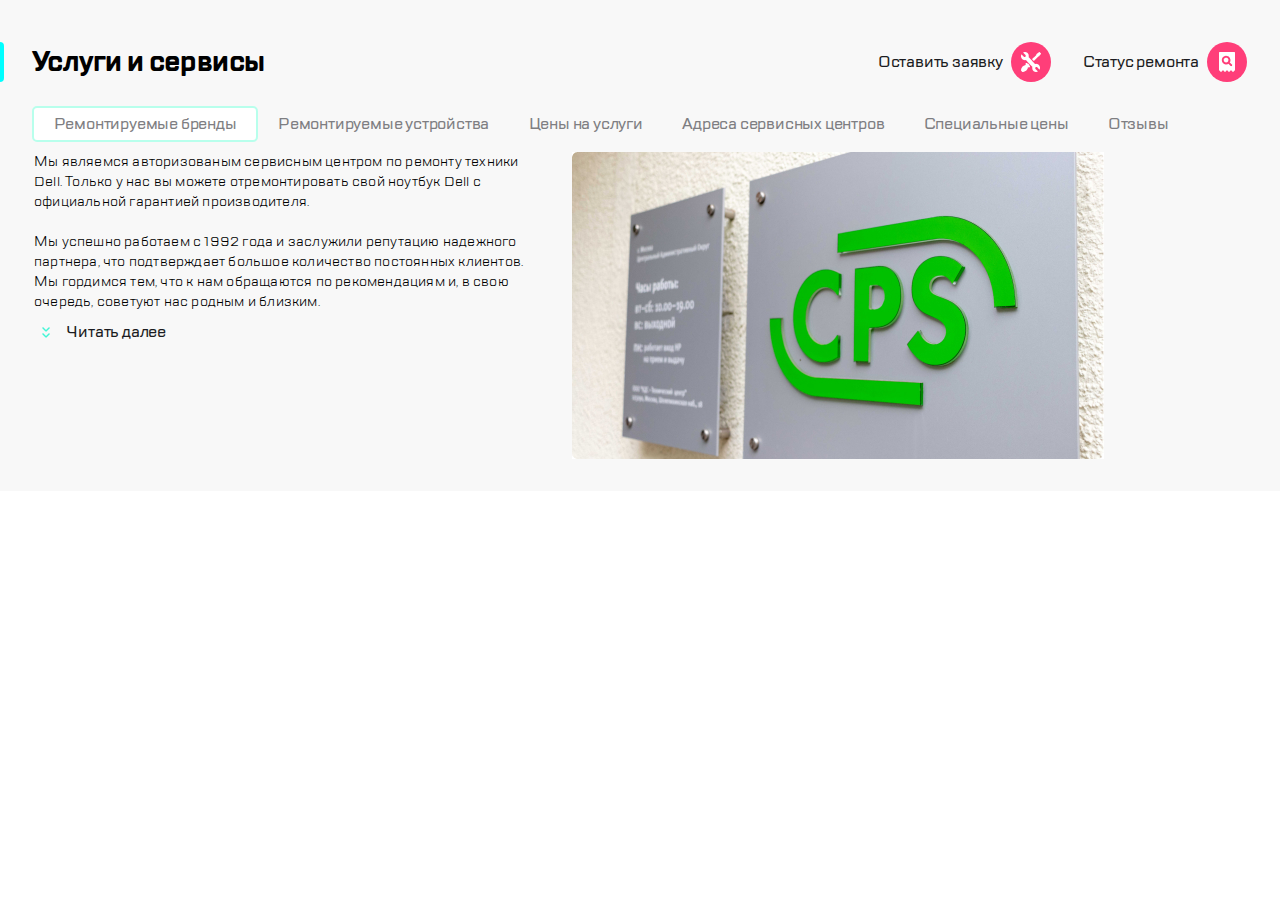
<file: index.html>
<!DOCTYPE html>
<html lang="en">
<head>
    <meta charset="UTF-8">
    <meta http-equiv="X-UA-Compatible" content="IE=edge">
    <meta name="viewport" content="width=device-width, initial-scale=1.0">
    <link rel="stylesheet" href="style.css">
    <title>Document</title>
</head>
<body>
    <header class="header">
        <nav class="header__menu">
            <button class="header__menu-btn button"></button>
        </nav>
        <span class="divider" hidden></span>
        <div class="header__container">
                <a class="logo" href="#">
                    <img class="logo__link-img" alt="logo" src="./img/Group.png" width="">
                </a>
            <div class="header__contact" hidden>
                <button class="header__call button"></button>
                <button class="header__chat button"></button>
                <button class="header__profile button"></button>
            </div>
        </div>
        <span class="divider"></span>
        <div class="header__service">
            <a class="repair__button button"></a>
            <a class="checkstatus__button button"></a> 
        </div>
    </header>
    <main class="main">
        <header class="main__header">
            <div class="main__title-wrapper">
                <h1 class="main__title">Услуги и сервисы</h1>
                <nav class="main__service">
                    <a href="#" class="main__service-link">Оставить заявку<span class="repair__button button"></span></a>
                    <a href="#" class="main__service-link">Статус ремонта<span class="checkstatus__button button"></span></a>
                </nav>
            </div>
            <nav class="navigation">
                <ul class="navigation__list">
                    <li class="navigation__item"><button class="navigation__button navigation__button_active">Ремонтируемые бренды</button></li>
                    <li class="navigation__item"><button class="navigation__button">Ремонтируемые устройства</button></li>
                    <li class="navigation__item"><button class="navigation__button">Цены на услуги</button></li>
                    <li class="navigation__item"><button class="navigation__button">Адреса сервисных центров</button></li>
                    <li class="navigation__item"><button class="navigation__button">Специальные цены</button></li>
                    <li class="navigation__item"><button class="navigation__button">Отзывы</button></li>
                </ul>
            </nav>
        </header>
        <section class="main__info">
            <div class="main__info-container">
                <p class="main__info-text">Мы являемся авторизованым сервисным центром по ремонту техники Dell.
                    Только у нас вы можете отремонтировать свой ноутбук Dell c официальной гарантией производителя.
                    <br>
                    <br>
                    Мы успешно работаем с 1992 года и заслужили репутацию надежного партнера,
                    что подтверждает большое количество постоянных клиентов. Мы гордимся тем,
                    что к нам обращаются по рекомендациям и, в свою очередь, советуют нас родным и близким.
                </p>
                <button class="read-more">Читать далее</button>
            </div>
            <section class="main__image-wrapper">
                <img class="main__image" src="./img/cps.jpg" alt="CPS">
                <img hidden class="main__image_medium" src="./img/medium.jpg" alt="CPS">
                <img hidden class="main__image_large" src="./img/large.jpg" alt="CPS">
            </section>
        </section>
    </main>
</body>
</html>
</file>
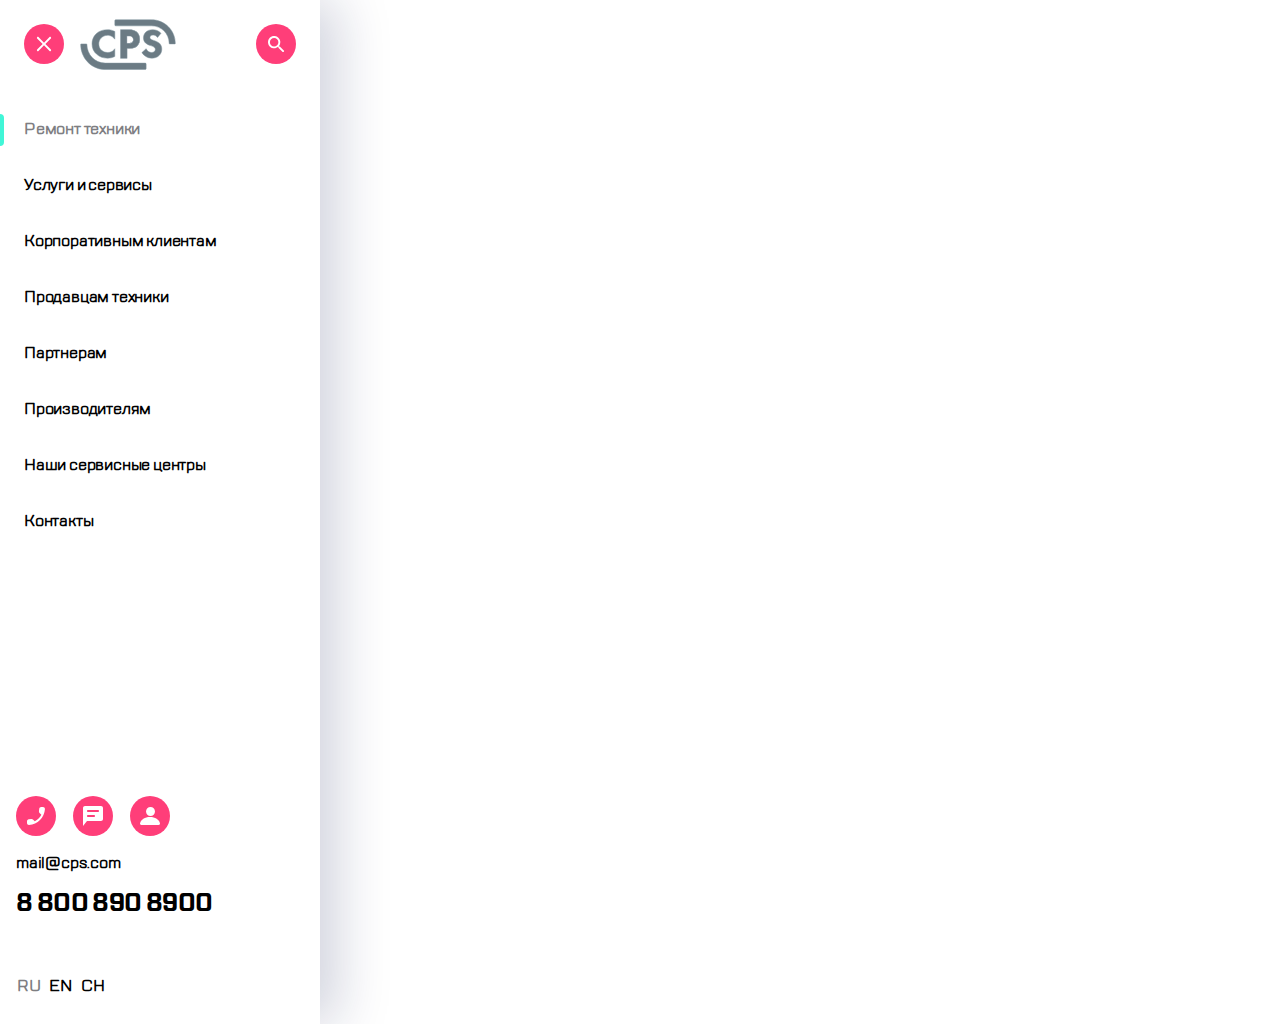
<file: menu.html>
<!DOCTYPE html>
<html lang="en">
<head>
    <meta charset="UTF-8">
    <meta http-equiv="X-UA-Compatible" content="IE=edge">
    <meta name="viewport" content="width=device-width, initial-scale=1.0">
    <title>Document</title>
    <link rel="stylesheet" href="style.css">
</head>
<body>
    <div class="menu menu_active">
        <header class="menu__header"> 
            <button class="menu__close-btn button">
                <svg width="16" height="16" viewBox="0 0 18 18" fill="none" xmlns="http://www.w3.org/2000/svg">
                    <path fill-rule="evenodd" clip-rule="evenodd" d="M2.79348 1.25712C2.40295 0.866593 1.76979 0.866592 1.37927 1.25712L1.25712 1.37927C0.866592 1.76979 0.866593 2.40296 1.25712 2.79348L7.46364 9L1.25712 15.2065C0.866593 15.597 0.866592 16.2302 1.25712 16.6207L1.37927 16.7429C1.76979 17.1334 2.40295 17.1334 2.79348 16.7429L9 10.5364L15.2065 16.7429C15.597 17.1334 16.2302 17.1334 16.6207 16.7429L16.7429 16.6207C17.1334 16.2302 17.1334 15.597 16.7429 15.2065L10.5364 9L16.7429 2.79348C17.1334 2.40296 17.1334 1.76979 16.7429 1.37927L16.6207 1.25712C16.2302 0.866592 15.597 0.866593 15.2065 1.25712L9 7.46364L2.79348 1.25712Z" fill="white"/>
                </svg>
            </button>
            <a class="logo" href="#">
                <svg width="97" height="51" viewBox="0 0 97 52" fill="none" xmlns="http://www.w3.org/2000/svg">
                    <path fill-rule="evenodd" clip-rule="evenodd" d="M36.5703 0.726074C36.018 0.726074 35.5703 1.17379 35.5703 1.72607V6.00103C35.5703 6.55331 36.018 7.00103 36.5703 7.00103H72.8973C83.0242 7.00103 90.9777 14.7977 90.9777 24.8905C90.9777 25.1761 91.2092 25.4076 91.4948 25.4076H96.757C97.0425 25.4076 97.274 25.1761 97.274 24.8905C97.274 11.4012 86.432 0.726074 72.8973 0.726074H36.5703Z" fill="#6B7B84" stroke="#80949F" stroke-width="0.5"/>
                    <path fill-rule="evenodd" clip-rule="evenodd" d="M7.10658 25.846C7.10658 25.6039 6.91035 25.4077 6.66829 25.4077H1.16412C0.922059 25.4077 0.72583 25.6039 0.72583 25.846C0.72583 39.4954 10.9491 50.7649 24.1685 51.5024L66.5101 51.5402C67.0628 51.5406 67.511 51.0928 67.511 50.5402V45.9605C67.511 45.4083 67.0633 44.9605 66.511 44.9605H25.6263C15.3901 44.9322 7.10658 36.4168 7.10658 25.846Z" fill="#6B7B84" stroke="#80949F" stroke-width="0.5"/>
                    <path fill-rule="evenodd" clip-rule="evenodd" d="M28.1413 39.9262C30.8801 39.9262 33.1614 39.3941 35.4147 38.2993L35.5702 38.1537V30.3193L34.7271 31.3987C33.1046 33.1716 30.9257 34.1475 28.4606 34.1475C23.869 34.1475 19.2573 31.1796 19.2573 25.5076C19.2573 21.2212 22.4379 16.6658 28.2991 16.6658C29.4686 16.6658 32.3128 16.9423 34.7229 19.5018L35.5702 20.5455V12.7465L35.4215 12.5991C33.1256 11.4485 30.7841 10.8892 28.1134 10.8892C23.5465 10.8892 19.9818 12.0915 17.1436 14.5627C15.3433 16.1115 12.3406 19.5823 12.3406 25.4261C12.3406 29.7468 13.8791 33.1213 17.1666 36.0482C20.225 38.73 23.616 39.9262 28.1413 39.9262Z" fill="#6B7B84"/>
                    <path d="M28.1413 39.9262C30.8801 39.9262 33.1614 39.3941 35.4147 38.2993L35.5702 38.1537V30.3193L34.7271 31.3987C33.1046 33.1716 30.9257 34.1475 28.4606 34.1475C23.869 34.1475 19.2573 31.1796 19.2573 25.5076C19.2573 21.2212 22.4379 16.6658 28.2991 16.6658C29.4686 16.6658 32.3128 16.9423 34.7229 19.5018L35.5702 20.5455V12.7465L35.4215 12.5991C33.1256 11.4485 30.7841 10.8892 28.1134 10.8892C23.5465 10.8892 19.9818 12.0915 17.1436 14.5627C15.3433 16.1115 12.3406 19.5823 12.3406 25.4261C12.3406 29.7468 13.8791 33.1213 17.1666 36.0482C20.225 38.73 23.616 39.9262 28.1413 39.9262" stroke="#80949F" stroke-width="0.5"/>
                    <path fill-rule="evenodd" clip-rule="evenodd" d="M47.911 17.4225H49.2753C50.5268 17.4225 51.9532 17.4908 53.0327 18.2266C53.5599 18.6032 54.4444 19.4749 54.4444 21.0582C54.4444 22.2283 53.9273 23.2774 53.0732 23.932C51.9782 24.7269 50.6767 24.6813 49.6308 24.6813H47.911V17.4225ZM50.9767 29.9516C54.2081 29.9516 56.7375 29.0196 58.494 27.2636C60.6547 25.1073 60.9777 22.1411 60.9777 20.5773C60.9777 18.904 60.5811 15.6404 57.9209 13.2773C55.7405 11.3666 53.414 10.8892 50.1322 10.8892H41.3777V39.9262H48.0363V29.9516H50.9767Z" fill="#6B7B84"/>
                    <path d="M47.911 17.4225V17.1725H47.661V17.4225H47.911ZM53.0327 18.2266L53.1781 18.0232L53.1735 18.0201L53.0327 18.2266ZM53.0732 23.932L53.2201 24.1344L53.2253 24.1304L53.0732 23.932ZM47.911 24.6813H47.661V24.9313H47.911V24.6813ZM58.494 27.2636L58.3174 27.0867L58.3173 27.0868L58.494 27.2636ZM57.9209 13.2773L58.087 13.0904L58.0857 13.0893L57.9209 13.2773ZM41.3777 10.8892V10.6392H41.1277V10.8892H41.3777ZM41.3777 39.9262H41.1277V40.1762H41.3777V39.9262ZM48.0363 39.9262V40.1762H48.2863V39.9262H48.0363ZM48.0363 29.9516V29.7016H47.7863V29.9516H48.0363ZM47.911 17.6725H49.2753V17.1725H47.911V17.6725ZM49.2753 17.6725C50.5325 17.6725 51.8837 17.746 52.8919 18.4332L53.1735 18.0201C52.0226 17.2355 50.5211 17.1725 49.2753 17.1725V17.6725ZM52.8874 18.4301C53.375 18.7784 54.1944 19.5832 54.1944 21.0582H54.6944C54.6944 19.3666 53.7447 18.428 53.178 18.0232L52.8874 18.4301ZM54.1944 21.0582C54.1944 22.1542 53.7106 23.1285 52.9211 23.7336L53.2253 24.1304C54.144 23.4263 54.6944 22.3023 54.6944 21.0582H54.1944ZM52.9264 23.7297C51.909 24.4682 50.697 24.4313 49.6308 24.4313V24.9313C50.6563 24.9313 52.0474 24.9855 53.2201 24.1343L52.9264 23.7297ZM49.6308 24.4313H47.911V24.9313H49.6308V24.4313ZM48.161 24.6813V17.4225H47.661V24.6813H48.161ZM50.9767 30.2016C54.2566 30.2016 56.8561 29.2545 58.6708 27.4404L58.3173 27.0868C56.6189 28.7847 54.1597 29.7016 50.9767 29.7016V30.2016ZM58.6706 27.4406C60.9027 25.2131 61.2277 22.1625 61.2277 20.5773H60.7277C60.7277 22.1197 60.4068 25.0016 58.3174 27.0867L58.6706 27.4406ZM61.2277 20.5773C61.2277 18.876 60.826 15.5236 58.087 13.0904L57.7549 13.4642C60.3361 15.7571 60.7277 18.9321 60.7277 20.5773H61.2277ZM58.0857 13.0893C55.8398 11.1212 53.4415 10.6392 50.1322 10.6392V11.1392C53.3865 11.1392 55.6412 11.612 57.7562 13.4653L58.0857 13.0893ZM50.1322 10.6392H41.3777V11.1392H50.1322V10.6392ZM41.1277 10.8892V39.9262H41.6277V10.8892H41.1277ZM41.3777 40.1762H48.0363V39.6762H41.3777V40.1762ZM48.2863 39.9262V29.9516H47.7863V39.9262H48.2863ZM48.0363 30.2016H50.9767V29.7016H48.0363V30.2016Z" fill="#80949F"/>
                    <path fill-rule="evenodd" clip-rule="evenodd" d="M80.9528 24.6025C79.5051 23.3198 77.4843 22.5763 75.1908 21.8051C73.5567 21.2364 72.6563 20.9232 72.056 20.3759C71.5822 19.9737 71.371 19.5371 71.371 18.96C71.371 17.696 72.2299 16.3451 74.6412 16.3451C76.2799 16.3451 77.6519 17.0458 78.7194 18.4268L79.1432 18.9752L82.6595 14.4994L82.3389 14.1783C80.1884 12.0262 77.3546 10.8892 74.1437 10.8892C67.6654 10.8892 64.7655 15.1037 64.7655 19.2806C64.7655 21.522 65.5649 23.3298 67.1364 24.6513C68.5434 25.8572 70.2593 26.5329 71.9052 27.0845L72.0912 27.1461C73.5528 27.6292 75.0643 28.1292 75.9671 28.9372C76.5952 29.5143 76.8751 30.1414 76.8751 30.9705C76.8751 32.8706 75.3788 34.1475 73.1518 34.1475C71.3914 34.1475 69.0733 33.2846 67.8469 30.8634L67.5261 30.2291L63.1555 34.2748L63.4133 34.6394C64.8077 36.6138 67.9542 39.9262 73.3591 39.9262C79.3188 39.9262 83.4814 36.0946 83.4814 30.6089C83.4814 27.4712 82.1049 25.609 80.9528 24.6025Z" fill="#6B7B84"/>
                    <path d="M80.9528 24.6025C79.5051 23.3198 77.4843 22.5763 75.1908 21.8051C73.5567 21.2364 72.6563 20.9232 72.056 20.3759C71.5822 19.9737 71.371 19.5371 71.371 18.96C71.371 17.696 72.2299 16.3451 74.6412 16.3451C76.2799 16.3451 77.6519 17.0458 78.7194 18.4268L79.1432 18.9752L82.6595 14.4994L82.3389 14.1783C80.1884 12.0262 77.3546 10.8892 74.1437 10.8892C67.6654 10.8892 64.7655 15.1037 64.7655 19.2806C64.7655 21.522 65.5649 23.3298 67.1364 24.6513C68.5434 25.8572 70.2593 26.5329 71.9052 27.0845L72.0912 27.1461C73.5528 27.6292 75.0643 28.1292 75.9671 28.9372C76.5952 29.5143 76.8751 30.1414 76.8751 30.9705C76.8751 32.8706 75.3788 34.1475 73.1518 34.1475C71.3914 34.1475 69.0733 33.2846 67.8469 30.8634L67.5261 30.2291L63.1555 34.2748L63.4133 34.6394C64.8077 36.6138 67.9542 39.9262 73.3591 39.9262C79.3188 39.9262 83.4814 36.0946 83.4814 30.6089C83.4814 27.4712 82.1049 25.609 80.9528 24.6025" stroke="#80949F" stroke-width="0.5"/>
                </svg>
            </a>
            <button class="menu__search-btn button">
                <svg width="17" height="17" viewBox="0 0 18 18" fill="none" xmlns="http://www.w3.org/2000/svg">
                    <path fill-rule="evenodd" clip-rule="evenodd" d="M12.5006 11.0006H11.7106L11.4306 10.7306C12.6306 9.33063 13.2506 7.42063 12.9106 5.39063C12.4406 2.61063 10.1206 0.390626 7.32063 0.0506256C3.09063 -0.469374 -0.469374 3.09063 0.0506256 7.32063C0.390626 10.1206 2.61063 12.4406 5.39063 12.9106C7.42063 13.2506 9.33063 12.6306 10.7306 11.4306L11.0006 11.7106V12.5006L15.2606 16.7506C15.6706 17.1606 16.3306 17.1606 16.7406 16.7506L16.7506 16.7406C17.1606 16.3306 17.1606 15.6706 16.7506 15.2606L12.5006 11.0006ZM6.50063 11.0006C4.01063 11.0006 2.00063 8.99063 2.00063 6.50063C2.00063 4.01063 4.01063 2.00063 6.50063 2.00063C8.99063 2.00063 11.0006 4.01063 11.0006 6.50063C11.0006 8.99063 8.99063 11.0006 6.50063 11.0006Z" fill="white"/>
                </svg>
            </button>
        </header>
        <nav class="menu_navigation">
            <ul class="menu__list">
                <li class="menu__item">
                    <a href="#" class="menu__link link menu__link_active">Ремонт техники</a>
                </li>
                <li class="menu__item">
                    <a href="#" class="menu__link link">Услуги и сервисы</a>
                </li>
                <li class="menu__item">
                    <a href="#" class="menu__link link">Корпоративным клиентам</a>
                </li>
                <li class="menu__item">
                    <a href="#" class="menu__link link">Продавцам техники</a>
                </li>
                <li class="menu__item">
                    <a href="#" class="menu__link link">Партнерам</a>
                </li>
                <li class="menu__item">
                    <a href="#" class="menu__link link">Производителям</a>
                </li>
                <li class="menu__item">
                    <a href="#" class="menu__link link">Наши сервисные центры</a>
                </li>
                <li class="menu__item">
                    <a href="#" class="menu__link link">Контакты</a>
                </li>
            </ul>
        </nav>
        <footer class="menu__footer">
            <section class="contacts">
                <a href="#" class="contacts__call-btn button">
                    <svg width="18" height="18" viewBox="0 0 18 18" fill="none" xmlns="http://www.w3.org/2000/svg">
                        <path fill-rule="evenodd" clip-rule="evenodd" d="M1.76019 12.25L4.30019 11.96C4.91019 11.89 5.51019 12.1 5.94019 12.53L7.78019 14.37C10.6102 12.93 12.9302 10.62 14.3702 7.78L12.5202 5.93C12.0902 5.5 11.8802 4.9 11.9502 4.29L12.2402 1.77C12.3602 0.76 13.2102 0 14.2302 0H15.9602C17.0902 0 18.0302 0.94 17.9602 2.07C17.4302 10.61 10.6002 17.43 2.07019 17.96C0.940193 18.03 0.00019455 17.09 0.00019455 15.96V14.23C-0.00980568 13.22 0.750193 12.37 1.76019 12.25Z" fill="white"/>
                    </svg>
                </a>
                <a href="#" class="contacts__chat-btn button">
                    <svg width="20" height="20" viewBox="0 0 20 20" fill="none" xmlns="http://www.w3.org/2000/svg">
                        <path fill-rule="evenodd" clip-rule="evenodd" d="M18 0H2C0.9 0 0.01 0.9 0.01 2L0 20L4 15H18C19.1 15 20 14.1 20 13V2C20 0.9 19.1 0 18 0ZM11 11H5C4.45 11 4 10.55 4 10C4 9.45 4.45 9 5 9H11C11.55 9 12 9.45 12 10C12 10.55 11.55 11 11 11ZM15 6H5C4.45 6 4 5.55 4 5C4 4.45 4.45 4 5 4H15C15.55 4 16 4.45 16 5C16 5.55 15.55 6 15 6Z" fill="white"/>
                    </svg>
                </a>
                <a href="#" class="contacts__profile-btn button">
                    <svg width="20" height="18" viewBox="0 0 20 18" fill="none" xmlns="http://www.w3.org/2000/svg">
                        <path d="M10.5 9C12.9853 9 15 6.98528 15 4.5C15 2.01472 12.9853 0 10.5 0C8.01472 0 6 2.01472 6 4.5C6 6.98528 8.01472 9 10.5 9Z" fill="white"/>
                        <path d="M0.0165859 16.6118C-0.113065 17.3412 0.535191 18 1.33903 18H18.6604C19.4902 18 20.1125 17.3412 19.9829 16.6118C19.2309 12.4 15.0561 10 9.99973 10C4.94333 10 0.768563 12.4 0.0165859 16.6118Z" fill="white"/>
                    </svg>
                </a>
                <address class="contacts__address">
                    <a href="mailto:mail@cps.com" class="contacts__mail link">mail@cps.com</a>
                    <p class="contacts__phone">
                        <a href="tel:+88008908900" class="contacts__phone-link link">8 800 890 8900</a>
                    </p>
                </address>
            </section>
            <div class="lang-selector">
                <button class="lang-selector-btn lang-selector-btn_current">RU</button>
                <button class="lang-selector-btn">EN</button>
                <button class="lang-selector-btn">CH</button>
            </div>
        </footer>
    </div>
</body>
</html>
</file>
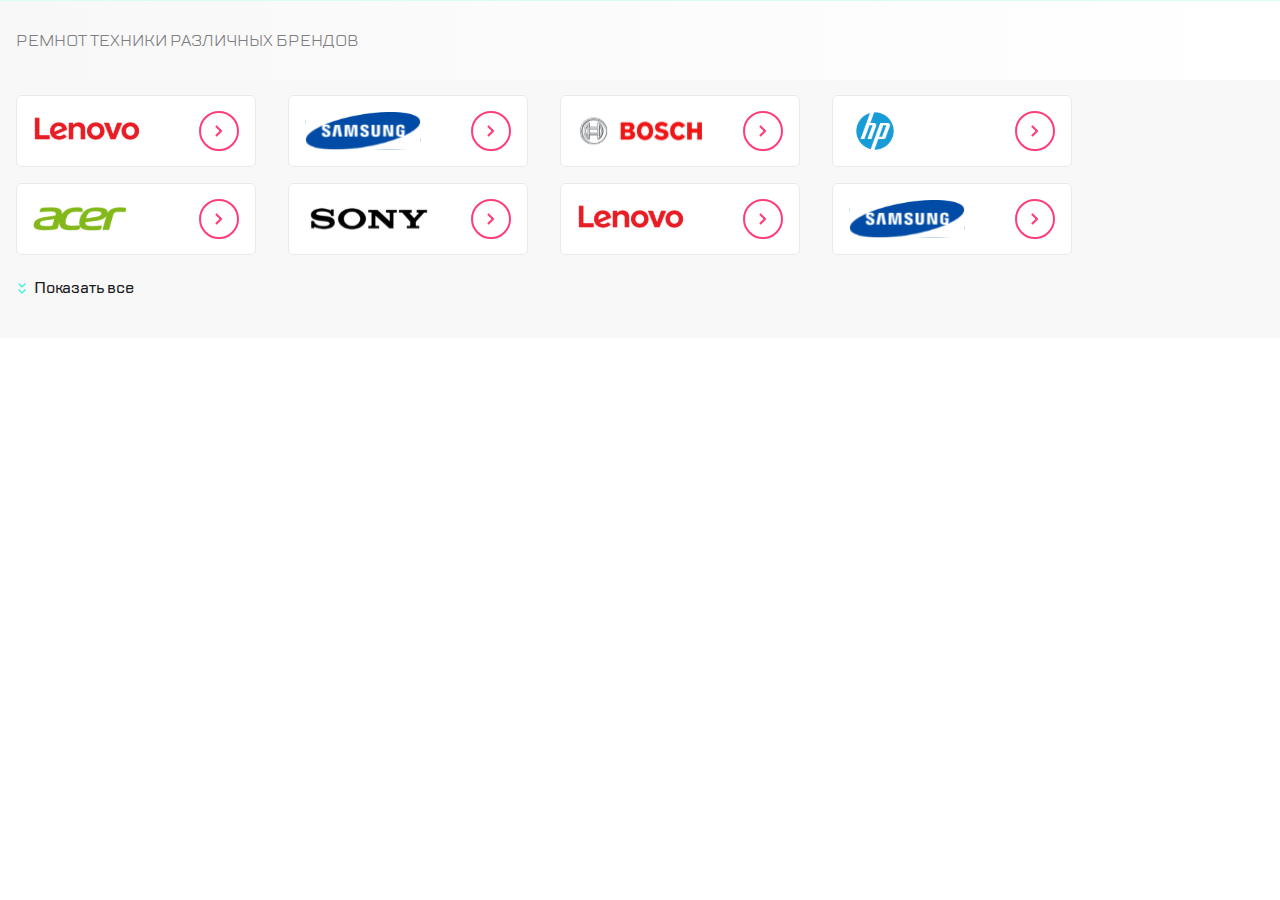
<file: slider.html>
<!DOCTYPE html>
<html lang="en">

<head>
    <meta charset="UTF-8">
    <meta http-equiv="X-UA-Compatible" content="IE=edge">
    <meta name="viewport" content="width=device-width, initial-scale=1.0">
    <link rel="stylesheet" href="https://cdn.jsdelivr.net/npm/swiper@11/swiper-bundle.min.css" />
    <link rel="stylesheet" href="style.css">
    <title>Document</title>
</head>

<body>
    <section class="repair">
        <header class="repair__header">
            <h2 class="repair__title">
                РЕМНОТ ТЕХНИКИ РАЗЛИЧНЫХ БРЕНДОВ
            </h2>
        </header>
        <div class="slider-container">
            <div class="swiper slider">
                <ul class="swiper-wrapper slider__wrapper">
                    <li class="swiper-slide slider__brand">
                        <img class="slider__img" src="brands/lenovo.svg" width="108" height="32" alt="lenovo">
                        <a href="#" class="slider__link"></a>
                    </li>
                    <li class="swiper-slide slider__brand">
                        <img class="slider__img" src="brands/samsung.svg" width="116" height="38.5" alt="samsung">
                        <a href="#" class="slider__link"></a>
                    </li>
                    <li class="swiper-slide slider__brand">
                        <img class="slider__img" src="brands/bosch.svg" width="128" height="28.6" alt="bosch">
                        <a href="#" class="slider__link"></a>
                    </li>
                    <li class="swiper-slide slider__brand">
                        <img class="slider__img" src="brands/hp.svg" width="52" height="52" alt="hp">
                        <a href="#" class="slider__link"></a>
                    </li>
                    <li class="swiper-slide slider__brand">
                        <img class="slider__img" src="brands/acer.svg" width="94" height="24" alt="acer">
                        <a href="#" class="slider__link"></a>
                    </li>
                    <li class="swiper-slide slider__brand">
                        <img class="slider__img" src="brands/sony.svg" width="128" height="25.6" alt="sony">
                        <a href="#" class="slider__link"></a>
                    </li>
                    <li class="swiper-slide slider__brand">
                        <img class="slider__img" src="brands/lenovo.svg" width="108" height="32" alt="lenovo">
                        <a href="#" class="slider__link"></a>
                    </li>
                    <li class="swiper-slide slider__brand">
                        <img class="slider__img" src="brands/samsung.svg" width="116" height="38.5" alt="samsung">
                        <a href="#" class="slider__link"></a>
                    </li>
                    <li class="swiper-slide slider__brand">
                        <img class="slider__img" src="brands/apple.svg" width="44" height="44" alt="apple">
                        <a href="#" class="slider__link"></a>
                    </li>
                    <li class="swiper-slide slider__brand">
                        <img class="slider__img" src="brands/hp.svg" width="52" height="52" alt="hp">
                        <a href="#" class="slider__link"></a>
                    </li>
                    <li class="swiper-slide slider__brand">
                        <img class="slider__img" src="brands/sony.svg" width="128" height="25.6" alt="sony">
                        <a href="#" class="slider__link"></a>
                    </li>
                </ul>
            </div>
            <div class="swiper-pagination slider-pagination"></div>

            <div class="swiper-button-prev slider-button"></div>
            <div class="swiper-button-next slider-button"></div>
        </div>
        <button class="read-more repair__read-more">Показать все</button>
    </section>
    <script src="https://cdn.jsdelivr.net/npm/swiper@11/swiper-bundle.min.js"></script>
    <script src="script.js"></script>
</body>

</html>
</file>
<file: style.css>
html {
    box-sizing: border-box;
    padding: 0;
    margin: 0;
}

*,
*::after,
*::before {
    box-sizing: inherit;
}

@font-face {
    font-family: "TTLakes medium";
    src: url("./fonts/TTLakes-Medium.woff");
    font-style: normal;
}

@font-face {
    font-family: "TTLakes";
    src: url("./fonts/TTLakes-Regular.woff");
    font-style: normal;
}

@font-face {
    font-family: "TTLakes bold";
    src: url("./fonts/TTLakes-Bold.woff");
    font-style: normal;
}

@font-face {
    font-family: "TTLakes Demi";
    src: url('/fonts/');
}

body {
    font-family: "TTLakes", sans-serif;
    min-width: 320px;
    overflow-x: hidden;
    padding: 0;
    margin: 0;
}



.header {
    display: flex;
    align-items: center;
    padding: 24px 16px;
    height: 88px;
    border-bottom: 1px solid #D9FFF5;
}

.header__menu {
    display: block;
    margin-right: 4px;
    align-self: baseline;
}

.header__container {
    display: flex;
    justify-content: space-between;
    align-items: center;
    margin-left: 10px;
    flex: 1 0 96.55px;
}


.header__service {
    display: flex;
    margin-left: 4px;
    gap: 16px;
}

.divider {
    width: 2px;
    height: 32px;
    background-color: #EAEAEA;
    margin: 0 10px 0 16px;
}

.button {
    display: flex;
    justify-content: center;
    align-items: center;
    width: 40px;
    height: 40px;
    padding: 0;
    margin: 0;
    border: none;
    border-radius: 50%;
    background-color: #FF3E79;
    cursor: pointer;
}

.header__menu-btn {
    background-image: url('./icons/icon.png');
    background-repeat: no-repeat;
    background-position: center center;
}

.repair__button {
    background-image: url('./icons/icon3.png');
    background-repeat: no-repeat;
    background-position: center center;
}

.checkstatus__button {
    background-image: url('./icons/icon1.png');
    background-repeat: no-repeat;
    background-position: center center;
}

.header__call {
    background-image: url('./icons/call.png');
    background-repeat: no-repeat;
    background-position: center center;
}

.header__chat {
    background-image: url('./icons/chat.png');
    background-repeat: no-repeat;
    background-position: center center;
}

.header__profile {
    background-image: url('./icons/profile.png');
    background-repeat: no-repeat;
    background-position: center center;
}

.main {
    display: flex;
    flex-direction: column;
    background-color: #f8f8f8;
    align-content: space-around;
    padding-bottom: 2rem;
}


.main__title {
    position: relative;
    font-family: "TTLakes bold", sans-serif;
    font-size: 28px;
    line-height: 40px;
    letter-spacing: -0.6px;
    padding-left: 1rem;
    margin: 1.5rem 0 1.5rem 0;
}

.main__title-wrapper {
    display: flex;
    justify-content: space-between;
    align-items: center;
    margin-right: 8px;
}

.main__service {
    display: none;
    gap: 2rem;
}

.main__service-link {
    display: inline-flex;
    align-items: center;
    text-decoration: none;
    gap: 8px;
    font-family: "TTLakes medium";
    line-height: 24px;
    font-size: 16px;
    letter-spacing: -0.2px;
    color: #1B1C21;
}

.main__title::before {
    position: absolute;
    content: '';
    width: 8px;
    height: 40px;
    background-color: aqua;
    border-radius: 5px;
    left: -4px;
}



.navigation__list {
    list-style: none;
    display: flex;
    overflow-x: auto;
    padding-left: 1rem;
    margin: 0;
    -ms-overflow-style: none;
    overflow: -moz-scrollbars-none;
}

.navigation__list::-webkit-scrollbar {
    width: 0;
}


.navigation__button {
    font-family: "TTLakes medium";
    color: #7E7E82;
    font-size: 16px;
    line-height: 24px;
    letter-spacing: -0.2px;
    height: 36px;
    white-space: nowrap;
    padding: 0 1.23em 0 1.23em;
    border: none;
    background-color: transparent;
}

.navigation__button_active {
    border: 2px solid #B8FFEC;
    border-radius: 5px;
    background-color: #fff;
}

.main__info {
    display: flex;
    padding: 1rem;
    flex-direction: column;
    padding: 1.5rem 0 0 0;
}

.main__info-container {
    display: flex;
    flex-direction: column;
    padding: 0 1rem 0 1rem;
}


.main__info-text {
    height: 90px;
    overflow-y: hidden;
    letter-spacing: 0.2px;
    font-size: 14.5px;
    line-height: 18px;
    margin: 0 0 1rem 0;
}

.read-more {
    position: relative;
    width: 132px;
    height: 24px;
    color: #1B1C21;
    border: none;
    background-color: transparent;
    font-family: "TTLakes medium";
    line-height: 24px;
    font-size: 16px;
    letter-spacing: -0.2px;
    align-self: self-start;
    text-align: end;
    padding: 0;
}

.read-more::before {
    content: '';
    position: absolute;
    background-image: url('./icons/readmore.png');
    background-repeat: no-repeat;
    background-position: center center;
    width: 24px;
    height: 24px;
    left: 0;
}

.main__image {
    display: flex;
    margin-top: 1rem;
    padding: 0;
}







@media screen and (min-width: 768px) and (max-width: 1119.98px) {
    .header {
        padding: 24px;
    }

    .divider[hidden] {
        display: inline;
    }

    .header__contact[hidden] {
        display: flex;
        gap: 16px;
    }

    .main__info {
        flex-direction: row;
        gap: 3rem;
    }

    img {
        border-radius: 5px;
    }

    .main__info-text {
        width: 312px;
        height: 160px;
    }

    .main__image {
        display: none;
    }

    .main__image_medium[hidden] {
        display: block;
    }
}

@media screen and (min-width: 1120px) {
    .header {
        display: none;
    }

    .main {
        padding-top: 18px;
    }

    .main__header {
        margin-right: 25px;
    }

    .main__title {
        padding-left: 2rem;
    }

    .main__service {
        display: flex;
    }

    .navigation__list {
        padding-left: 2rem;
        flex-wrap: wrap;
    }

    .main__info {
        flex-direction: row;
        padding-top: 10px;
    }

    .main__info-container {
        padding: 0 48px 0 34px;
    }

    .main__info-text {
        width: 490px;
        height: 160px;
        font-size: 14px;
        line-height: 20px;
        margin: 0 0 8px 0;
    }

    .main__image {
        display: none;
    }

    .main__image_large[hidden] {
        display: block;
    }
}

/* menu */


.menu {
    /*
    position: fixed;
    */
    width: 320px;
    height: 1024px;
    box-shadow: 16px 0 52px rgba(14, 24, 80, 0.2);
    transition: 0.3s;
    transform:translateX(-100%);
}

.menu_active {
    transform:translateX(0%);
}



.menu__header {
    display: flex;
    align-items: center;
    width: 100%;
    height: 88px;
    gap: 15px;
    padding-left: 1.5rem;
    padding-right: 1.5rem;
}

.logo {
    border: none;
    line-height: 0;
    flex-grow: 1;
}

.menu__list {
    display: flex;
    flex-direction: column;
    width: 100%;
    list-style: none;
    padding: 0;
    margin-top: 1.8rem;
    gap: 2rem;
}

.link {
    color: inherit;
    font-weight: bold;
    text-decoration: none;
    line-height: 24px;
    letter-spacing: -0.2px;
}

.menu__link {
    color: inherit;
    padding-left: 1.5rem;
}

.menu__link:hover {
    color: #7E7E82;
}

.menu__link_active {
    position: relative;
    color: #7E7E82;
}

.menu__link_active::before {
    position: absolute;
    content: "";
    width: 8px;
    height: 32px;
    background-color: #41F6D7;
    border-radius: 10px;
    left: -4px;
    top: -4px;
}

.contacts {
    display: inline-grid;
    grid-template-columns: 49px 49px 49px 49px;
    grid-template-rows: auto auto auto;
    margin-top: 247px;
    margin-left: 1rem;
    column-gap: 8px;
    row-gap: 15px;
}

.contacts__address {
    display: grid;
    grid-column: 1 / -1;
    font-style: normal;
    row-gap: 12px;
}

.contacts__mail:hover {
    color: #7E7E82;
}

.contacts__phone {
    margin: 0;
    font-size: 24px;
}

.contacts__phone:hover {
    color: #7E7E82;
}



@font-face {
    font-family: "TT bold";
    src: url("./fonts/TTLakes-Bold.ttf");
}

.contacts__phone-link {
    font-family: "TT bold";
    line-height: 32px;
    font-weight: bold;
    letter-spacing: -0.6px;
}


@font-face {
    font-family: "TTLakes2";
    src: url("./fonts/TTLakes-Regular.ttf");
    font-style: normal;
}

.lang-selector-btn {
    font-family: "TTLakes2";
    border: none;
    margin: 0;
    padding: 0;
    background-color: transparent;
    font-weight: bold;
    letter-spacing: -0.2 px;
    line-height: 24px;
    font-size: 16px;
    cursor: pointer;
}

.lang-selector-btn:hover {
    color: #7E7E82;
}

.lang-selector-btn_current {
    color: #7E7E82;
}

.lang-selector {
    display: grid;
    grid-template-columns: 25px 25px 25px;
    gap: 7px;
    margin-left: 1rem;
    margin-top: 40px;
}

/* SLIDER */
.repair { 
    background-color: #F8F8F8;
    box-sizing: border-box;
    overflow-x: hidden;
    padding-bottom: 38px;
}

.repair__header {
    border-top: 1px solid #D9FFF5;
    padding: 1rem;
    height: 80px;
    background-image: linear-gradient(to right, #F8F8F8, #ffffff);
    margin-bottom: 1rem;
}

.repair__title {
    margin: 0;
    font-family: "TTLakes";
    font-size: 16px;
    font-weight: 500;
    margin: 0;
    padding: 0;
    color: #7E7E82;
}

.slider-container {
    position: relative;
    width: 100%;
    transition: height 0.5s ease-in-out;
}

.slider-wrapper-medium,
.slider-container-medium {
    height: 336px !important;
}

.slider-wrapper-large,
.slider-container-large {
    height: 248px !important;
}

.slider {
    display: flex;
    width: 240px;
    height: 72px;
    overflow: visible;
    margin-left: 1rem;
}

.slider__wrapper {
    display: flex;
    gap: 1rem;
    padding: 0;
    height: 72px;
    box-sizing: border-box;
    transition: height 0.4s ease-in-out;
    margin-top: -1px;
}

.slider__brand {
    box-sizing: border-box;
    display: flex;
    justify-content: space-between;
    align-items: center;
    padding: 0 16px 0 16px;
    width: 240px;
    height: 72px;
    border: 1px solid #EAEAEA;
    border-radius: 5px;
    background-color: white;  
} 

.slider__brand:hover {
    border-color: #fabcbc;
}


.slider__link {
    width: 40px;
    height: 40px;
    border-radius: 50%; 
    background-color: white;
    background-image: url("icons/arrow-rigth.svg");
    background-repeat: no-repeat;
    background-position: 50% 50%;
    border: 2px solid #FF3E79;
 }

 .slider__link:hover {
    background-color: rgb(214, 212, 212);

 }

 .slider-pagination {
    position: static;
    display: flex;
    height: 12px;
    justify-content: center;
    margin-top: 1rem;
 }

 .swiper-pagination-bullet {
    width: 12px;
    height: 12px;
    background-color: #DDDDDD;
    opacity: 1;
 }

 .swiper-pagination-bullet-active {
    background-color:  #B5B6BC;
 }

 .slider-button {
    width: 24px;
    height: 81px;
    right: 0;
    top: 13px;
    background-image: linear-gradient(to right, transparent, #FFFFFF );
 }

 .swiper-button-prev {
    left: 0;
    opacity: 1;
    transform: scale(-1);
 }


.swiper-button-prev::after,
.swiper-button-next::after {
    content: "";
 }


.repair__read-more {
    width: auto;
    padding-left: 24px;
    display: none;
    margin: 20px 0 0 10px;
}

.repair__read-more::before {
    transition: transform 0.5s ease-in-out;
}
.repair__read-more:hover {
    cursor: pointer;
    opacity: 0.8;
}

.repair__read-more-modified::before {
    transform: rotate(180deg);
}



/* MEDIA FOR SLIDER */

@media screen and (min-width: 768px) and (max-width: 1119.98px) {

    .repair__header {
        display: flex;
        align-items: center;
    }
    
    .swiper {
        position: static;
    }

    .slider-container {
        height: 160px;
    }   

    .swiper-wrapper {
        display: grid;
        grid-auto-flow: row;
        grid-template-columns: 224px 224px 224px;
        column-gap: 1.5rem;
        row-gap: 1rem;
        min-width: 760px;
        height: 160px;
        overflow: hidden;
    }

    .slider__brand {
        width: 224px !important;
    }

    .swiper-pagination-bullet {
        display: none;
    }

    .repair__read-more {
        display: block;
    }
    .slider-button {
        display: none;
    }
}

@media screen and (min-width: 1120px) {

    .repair__header {
        display: flex;
        align-items: center;
    }
    
    .swiper {
        position: static;
    }

    .slider-container {
        height: 160px;
    }   

    .swiper-wrapper {
        display: grid;
        grid-auto-flow: row;
        grid-template-columns: 240px 240px 240px 240px;
        column-gap: 2rem;
        row-gap: 1rem;
        min-width: 1120px;
        height: 160px;
        overflow: hidden;
    }

    .swiper-pagination-bullet {
        display: none;
    }

    .repair__read-more {
        display: block;
    }
    .slider-button {
        display: none;
    }
}
</file>
